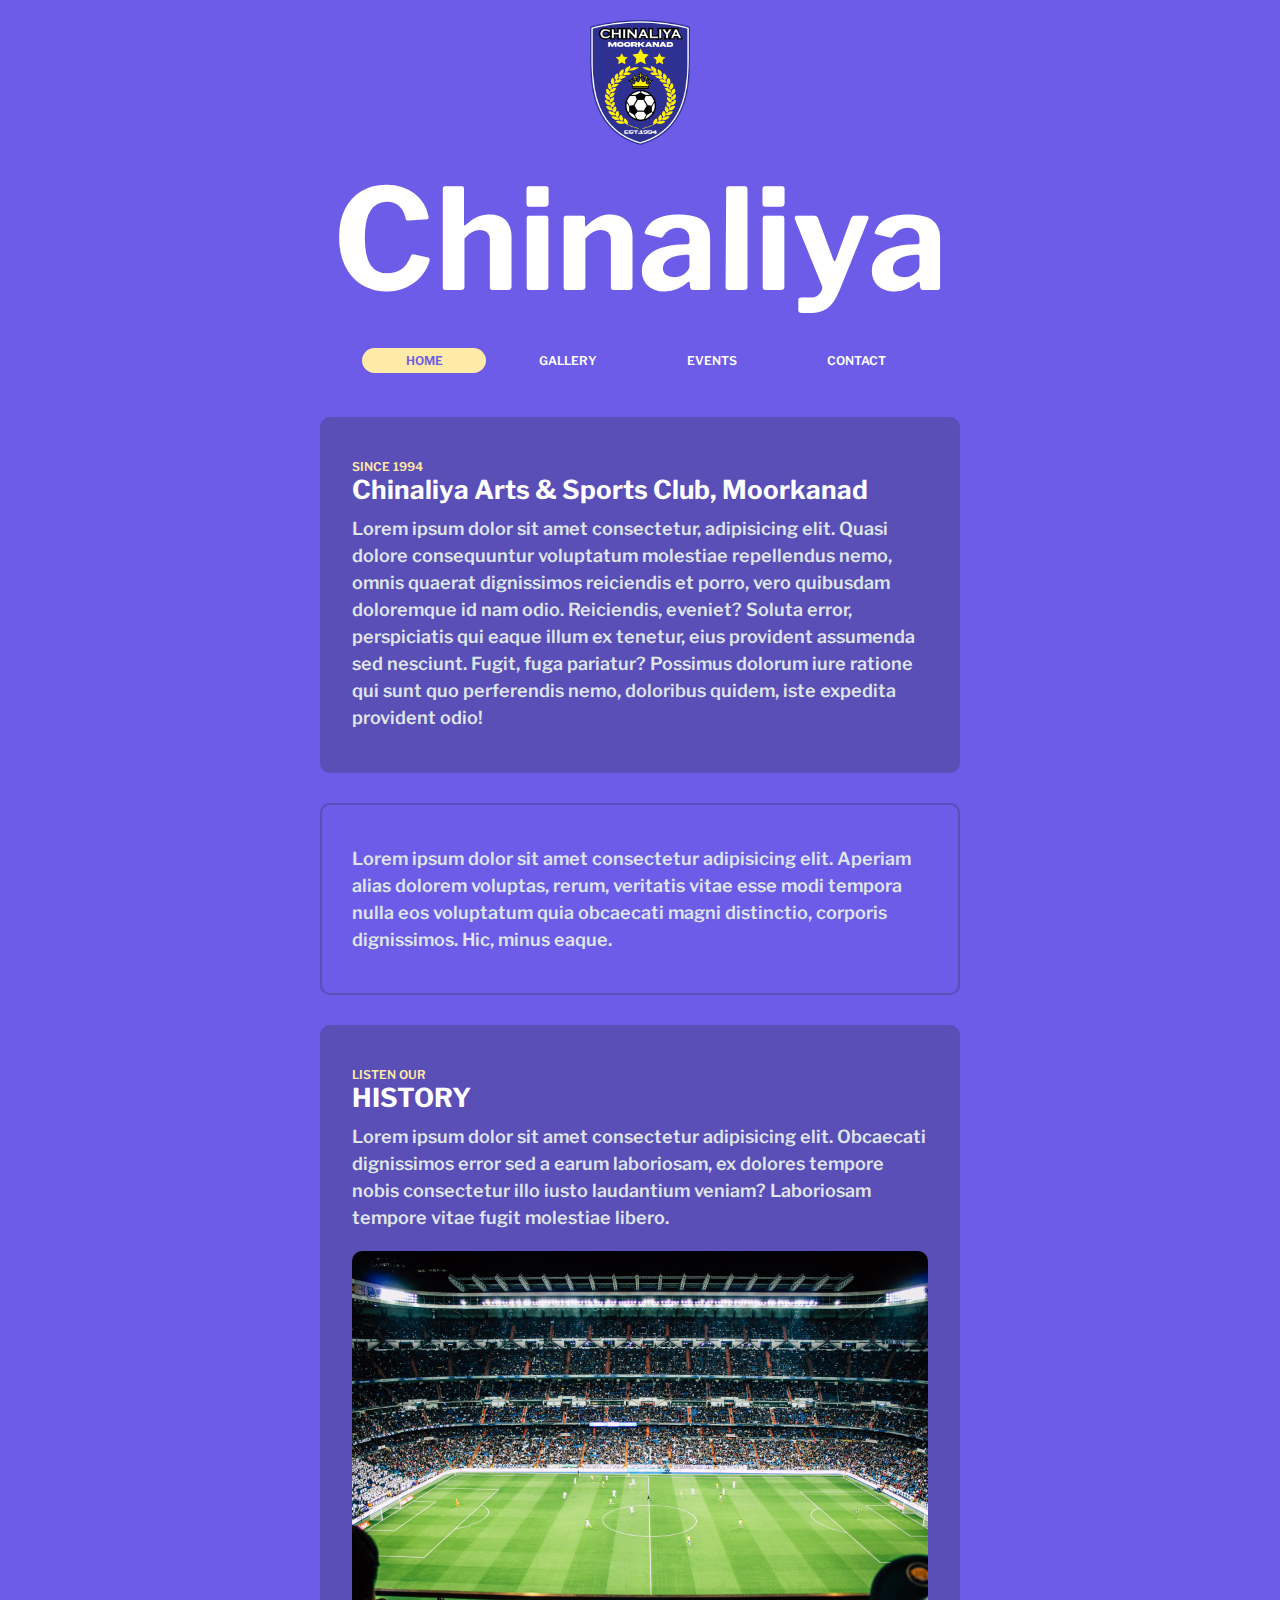
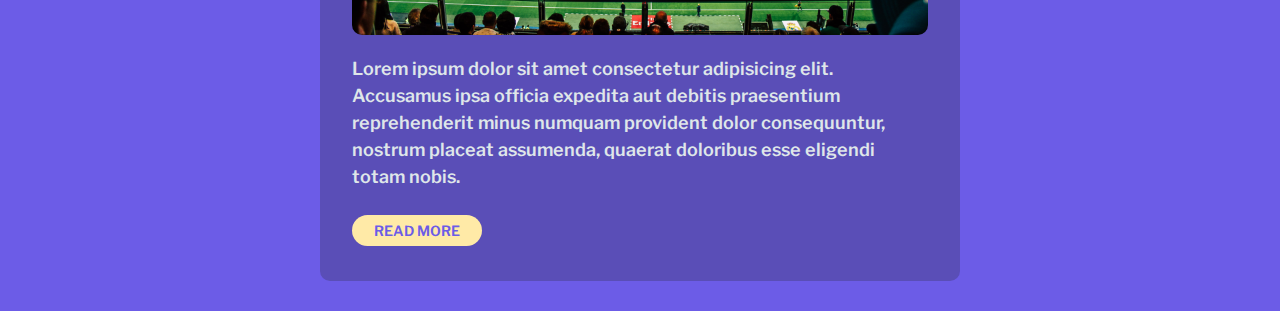
<file: index.html>
<html lang="en">
<head>
	<meta charset="UTF-8">
	<meta http-equiv="X-UA-Compatible" content="IE=edge">
	<meta name="viewport" content="width=device-width, initial-scale=1.0">
	<script src="https://ajax.googleapis.com/ajax/libs/jquery/3.6.0/jquery.min.js"></script>
	<link rel="shortcut icon" href="docs/images/Chinaliya_Logo.png" type="image/x-icon">
	<link rel="stylesheet" href="main.css">
	<link rel="stylesheet" href="docs/style/animations.css">
	<title>Chinaliya Sports Club | Moorkanad</title>
</head>
<body>

	<script type="text/javascript" language="javascript">
		$(document).ready(function() { 
		   $('#events').click(function(){
			  $('#bag').load('events.html #bag', function beSuper() {
				var element = document.getElementById("events");
                element.classList.add("super");
				var element = document.getElementById("home");
                element.classList.remove("super");
				var element = document.getElementById("gallery");
                element.classList.remove("super");
				var element = document.getElementById("contact");
                element.classList.remove("super");
			  });
		   });
		});

		$(document).ready(function() { 
		   $('#gallery').click(function(){
			  $('#bag').load('gallery.html #bag', function beSuper() {
				var element = document.getElementById("gallery");
                element.classList.add("super");
				var element = document.getElementById("home");
                element.classList.remove("super");
				var element = document.getElementById("events");
                element.classList.remove("super");
				var element = document.getElementById("contact");
                element.classList.remove("super");
			  });
		   });
		});

		$(document).ready(function() { 
		   $('#contact').click(function(){
			  $('#bag').load('contact.html #bag', function beSuper() {
				var element = document.getElementById("contact");
                element.classList.add("super");
				var element = document.getElementById("home");
                element.classList.remove("super");
				var element = document.getElementById("events");
                element.classList.remove("super");
				var element = document.getElementById("gallery");
                element.classList.remove("super");
			  });
		   });
		});

		$(document).ready(function() { 
		   $('#home').click(function(){
			  $('#bag').load('index.html #bag', function beSuper() {
				var element = document.getElementById("home");
                element.classList.add("super");
				var element = document.getElementById("events");
                element.classList.remove("super");
				var element = document.getElementById("gallery");
                element.classList.remove("super");
				var element = document.getElementById("contact");
                element.classList.remove("super");			
			  });
		   });
		});

		$(document).ready(function() { 
		   $(document).on("click", "#read-more", function(){
			  $('#read-more-contents').load('misc.html #read-more-contents')
		   });
		});
	</script>

	<nav class="navbox__top--logo">
		<img src="docs/images/Chinaliya_Logo.png" alt="chinalia-logo" width="20px">
	</nav>
	
	<nav class="navbox__top">
		<li>
			<h1>
				Chinaliya 
				<br>
				<span class="small">Moorkanad</span>
			</h1>
		</li>
	</nav>

	<nav class="navbox__bottom">
		<li>
			<a id="home" class="super"  onclick="beSuper">HOME</a>
			<a id="gallery" onclick="beSuper">GALLERY</a>
			<a id="events" onclick="beSuper">EVENTS</a>
			<a id="contact" onclick="beSuper">CONTACT</a>
		</li>
	</nav>

	<div id="bag">

		<section id="about" class="pouch pouch--filled">
			<h2>
				<span class="small">SINCE 1994</span>
				<br>
				Chinaliya Arts & Sports Club, Moorkanad
			</h2>
			<p>Lorem ipsum dolor sit amet consectetur, adipisicing elit. Quasi dolore consequuntur voluptatum molestiae repellendus nemo, omnis quaerat dignissimos reiciendis et porro, vero quibusdam doloremque id nam odio. Reiciendis, eveniet? Soluta error, perspiciatis qui eaque illum ex tenetur, eius provident assumenda sed nesciunt. Fugit, fuga pariatur? Possimus dolorum iure ratione qui sunt quo perferendis nemo, doloribus quidem, iste expedita provident odio!</p>
		</section>

		<section class="pouch pouch--outlined">
			<p>Lorem ipsum dolor sit amet consectetur adipisicing elit. Aperiam alias dolorem voluptas, rerum, veritatis vitae esse modi tempora nulla eos voluptatum quia obcaecati magni distinctio, corporis dignissimos. Hic, minus eaque.</p>
		</section>

		<section id="history" class="pouch pouch--filled">
			<h2>
				<span class="small">LISTEN OUR</span>
				<br>
				HISTORY
			</h2>
			<p>Lorem ipsum dolor sit amet consectetur adipisicing elit. Obcaecati dignissimos error sed a earum laboriosam, ex dolores tempore nobis consectetur illo iusto laudantium veniam? Laboriosam tempore vitae fugit molestiae libero.</p>
			<img src="docs/images/header-background.jpg" alt="image" width="320" height="240"0>
			<p>Lorem ipsum dolor sit amet consectetur adipisicing elit. Accusamus ipsa officia expedita aut debitis praesentium reprehenderit minus numquam provident dolor consequuntur, nostrum placeat assumenda, quaerat doloribus esse eligendi totam nobis.</p>
			<br>
			<div id="read-more-contents">
				<a id="read-more" class="pill pill--filled" onclick='hideMe'>READ MORE</a>
			</div>
		</section>

		<div class="abs__spacer"></div>

	</div>

</body>
</html>
</file>
<file: main.css>
@import url('https://fonts.googleapis.com/css2?family=Libre+Franklin:wght@400;600&display=swap');

:root {
	--color-primary: #ffeaa7;
	--color-secondary: #6c5ce7;
	--color-tertiary: #fff;
	--color-text: #dfe6e9;
	--color-border: #5a4eb7;
	--layout-spacing: 3rem;
}

/* :root {
	--color-primary: #55EFC4;
	--color-secondary: #000;
	--color-tertiary: #fff;
	--color-text: #dfe6e9;
	--color-border: #0F0F0F;
	--layout-spacing: 3rem;
} */

/* :root {
    --color-primary: #00b894;
    --color-secondary: #fff;
    --color-tertiary: #000;
    --color-text: #636e72;
    --color-border: #f7f7f7;
    --layout-spacing: 3rem;
} */

* {
    padding: 0;
    margin: 0;
    box-sizing: border-box;
    font-family: 'Libre Franklin', sans;
    color: var(--color-tertiary);
}

html {
    font-size: 10px;
}

body {
    background-color: var(--color-secondary);
    cursor: cell;
}

a {
    text-decoration: none;
}

li {
    list-style: none;
}

span {
    color: var(--color-primary);
}

span.small {
    font-size: 1.2rem;
    font-weight: 600;
}

h2 {
    font-size: 2.6rem;
}

p {
    font-size: 1.8rem;
    font-weight: 600;
    line-height: 1.5;
    color: var(--color-text);
}

img {
    width: 100%;
    height: auto;
    object-fit: cover;
    border-radius: 10px;
}

.navbox__top--logo {
    display: flex;
    justify-content: center;
    background-color: var(--color-secondary);
}

.navbox__top--logo img {
    width: 10rem;
    padding-top: 2rem;
}

.navbox__top {
    position: sticky;
    top: -1;
}

.navbox__top li{
    width: 100%;
    padding: 1rem 0;
    background-color: var(--color-secondary);
    border-bottom: 2px solid var(--color-border);
    border-bottom-left-radius: 50px;
    border-bottom-right-radius: 50px;
}

.navbox__top li h1 {
    font-size: 2.6rem;
    text-align: center;
}

.navbox__bottom {
    position: fixed;
    width: 100vw;
    bottom: 0;
    background-color: var(--color-secondary);
    border-top: 2px solid var(--color-border);
    border-top-left-radius: 10px;
    border-top-right-radius: 10px;
}

.navbox__bottom li {
    display: flex;
    justify-content: center;
    padding: 1.4rem 0;
}

.navbox__bottom li a {
    text-align: center;
    flex: 1;
    font-weight: 600;
    font-size: 1.2rem;
    margin: 0 1rem;
    padding: 0.5rem 1rem;
    border-radius: 50px;
    transition: all linear 0.3s;
}

.navbox__bottom li a:hover {
    background-color: var(--color-border);
}

.navbox__bottom li a.super {
    background-color: var(--color-primary);
    color: var(--color-secondary);
}

.pill {
    text-align: center;
    font-weight: 600;
    font-size: 1.4rem;
    margin: 0 1rem;
    padding: 0.5rem 2rem;
    border-radius: 50px;
    transition: all linear 0.3s;
    border: 2px solid transparent;
}

.pill--filled {
    background-color: var(--color-primary);
    color: var(--color-secondary);
}

.pill--outlined {
    color: var(--color-primary);
    border: 2px solid var(--color-primary);
}

.pouch {
    margin: var(--layout-spacing);
    padding: var(--layout-spacing);
    border-radius: 10px;
    border: 2px solid transparent;
    transition: border ease 0.3s;
}

.pouch * {
    margin: 1rem 0;
}

.pouch--filled {
    background-color:var(--color-border);
}

.pouch--outlined {
    border: 2px solid var(--color-border);
}

.pouch:hover {
    border: 2px solid var(--color-primary);
}

form {
    display: flex;
    flex-direction: column;
    margin: auto;
}

form input, form textarea {
    border: 2px solid var(--color-border);
    background-color: var(--color-secondary);
    padding: 2rem;
    border-radius: 5px;
    transition: all ease 0.3s;
}

form input:hover, form textarea:hover {
    background-color: var(--color-border);
    border: 2px solid var(--color-primary);
}

form button {
    width: min-content;
    padding: 1rem;
}

.abs__spacer {
    height: 5.7rem;
}

.gallery *{
    margin: 0;
}
 
.gallery__column {
    margin: 1rem;
    border-radius: 10px;
    background-color: var(--color-border);
    transition: all ease 0.3s;
    padding-bottom: 0.5rem;
} 

.gallery__column p {
    margin: 2rem;
}

.gallery__column img {
    border-bottom-left-radius: 0;
    border-bottom-right-radius: 0;

}

@media screen and (min-width: 800px) {

    html {
        font-size: 10px;
    }

    .pouch {
        margin: var(--layout-spacing) auto;
        max-width: 50%;
    }

    .abs__spacer {
    	display: none;
    }

    .navbox__bottom {
        position: sticky;
        top: 0;
        bottom: initial;
        width: 100vw;
        background-color: var(--color-secondary);
        border: none;
    }

    .navbox__bottom li {    
        width: 45vw;
        margin: 0 auto;
    }

    .navbox__top {
        position: initial;
        margin: 0 auto;
    }

    .navbox__top li {
        border: none;
        background-color: transparent;
    }

    .navbox__top li h1 {
        font-size: 14rem;
        color: var(--color-tertiary);
    }

    .navbox__top li h1 span {
        display: none;
    }

    .gallery__container {
        display: flex;
        flex-direction: column;
    }

    .gallery__row {
        display: flex;
    }

    .gallery__column:hover {
        transform: scale(1.01);
    }

}

@media screen and (min-width: 1920px) {

    html {
        font-size: 14px;
    }

}
</file>
<file: docs/style/animations.css>
@keyframes scroll-up {
	0% {
		transform: translateY(0);
	}
	100% {
		transform: translateY(-10rem);
	}
}
@keyframes scroll-down {
	0% {
		transform: translateY(-10rem);
	}
	100% {
		transform: translateY(0);
	}
}
</file>
